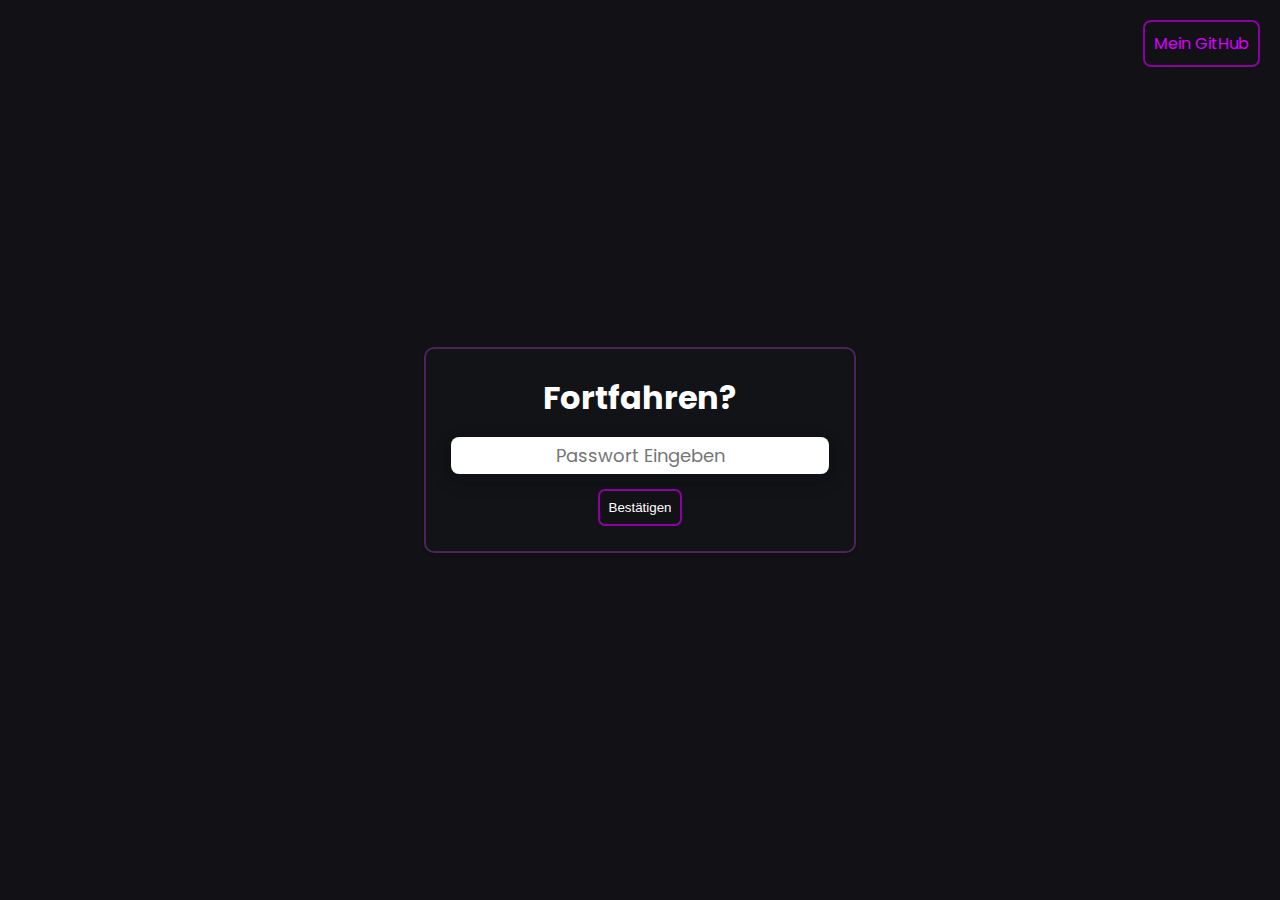
<file: index.html>
<!doctype html>
<html>
<head>
<meta charset="utf-8">
<link rel="stylesheet" href="css/main.css">
<style>
            a:link, a:visited {
                color: rgb(221, 0, 255);
            }

            a:hover, a:active {
                color: rgb(158, 91, 185);
            }

            /* Footer */
            footer {
                display: flex;
                flex-direction: row;
                align-items: center;
                justify-content: center;
                width: 100%;
                margin-bottom: 10px;
                bottom:0px;
                position:fixed;
            }

            footer a {
                margin-left: 5px;
                color: #6246ea;
            }
            </style>
</head>
<body onload="brython(1)">
<a href="https://github.com/nikola-petrovxc" style="text-decoration: none;" id="button1" class="button1" type="button">
Mein GitHub
<i class="fa-brands fa-discord"></i>
</a>

<div class="box">
<h1><span class="nametit"></span>Fortfahren?</h1>
<script type="text/javascript">
    function onSubmit() {
         if (document.getElementById('password').value == 'infofichte') {window.location.href = 'html/ueber.html'; }else{ alert('Enter the correct Password!');}
    }
</script>
                 <input type="password" name="password" maxlength="10"      class="span7" id="password" placeholder="Passwort Eingeben" required/>
<button id="button69" class="button" type="button" onclick="onSubmit()">Bestätigen</button>
</div>

</body>
</html>
</file>
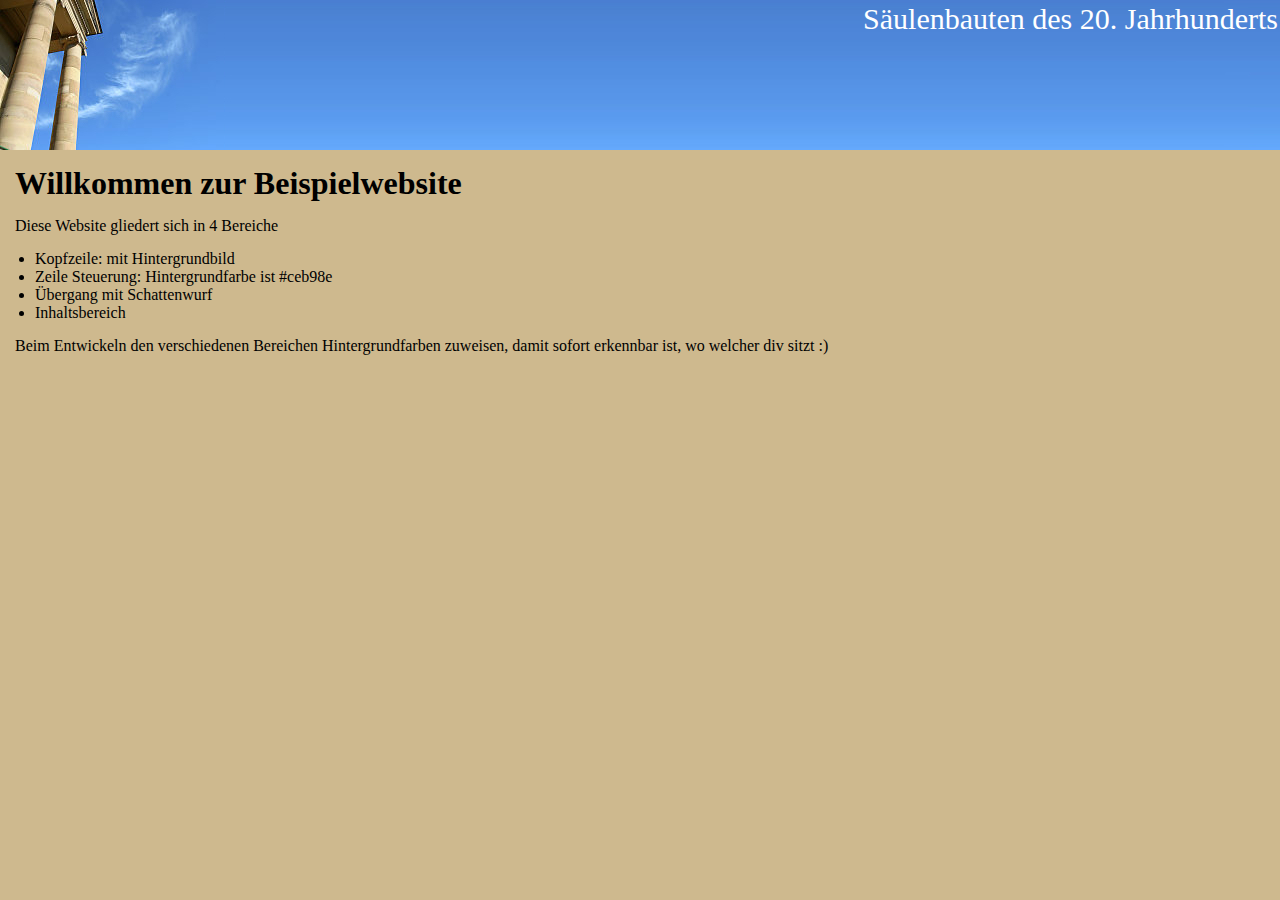
<file: html/saulen.html>
<!DOCTYPE html><html lang="de"><head>
  <meta charset="UTF-8">
  <title>Saulenbauten</title>
  <link rel="stylesheet" href="../css/saulen.css">
</head>
  <body>
	
    <div id="head" class="head">
			<p> Säulenbauten des 20. Jahrhunderts</p>
	</div>
	
	<div id="random" class="random">
			<h1> Willkommen zur Beispielwebsite </h1>
			<p> Diese Website gliedert sich in 4 Bereiche </p>
			<ul>
				<li>Kopfzeile: mit Hintergrundbild</li>
				<li>Zeile Steuerung: Hintergrundfarbe ist #ceb98e</li>
				<li>Übergang mit Schattenwurf</li>
				<li>Inhaltsbereich</li>
			</ul>
			
			<p> Beim Entwickeln den verschiedenen Bereichen Hintergrundfarben zuweisen, damit sofort erkennbar ist, wo welcher div sitzt :)
			</p>
	</div>

</body>

</html>
</file>
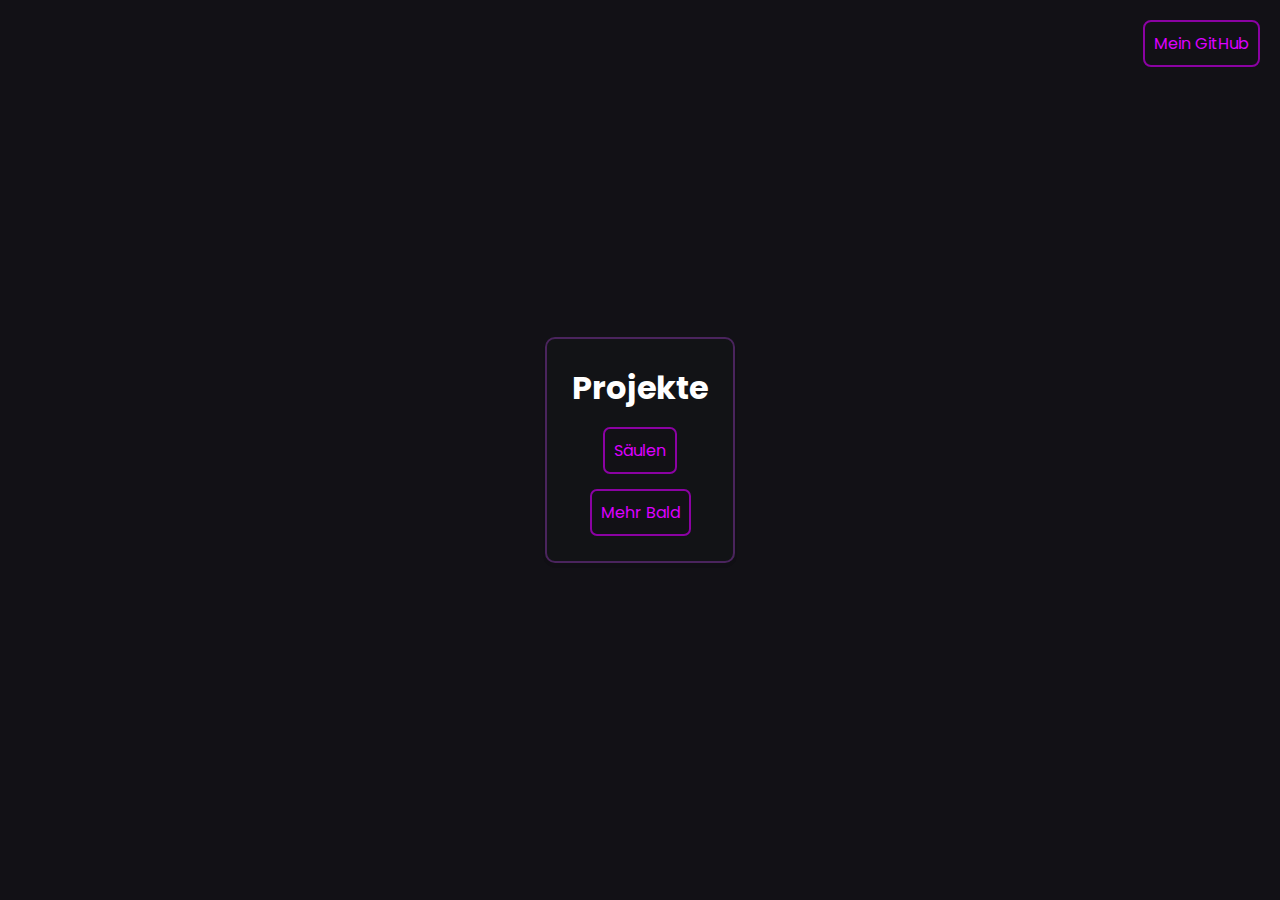
<file: html/ueber.html>
<!doctype html>
<html>
<head>
<meta charset="utf-8">
<link rel="stylesheet" href="../css/main.css">
<style>
            a:link, a:visited {
                color: rgb(221, 0, 255);
            }

            a:hover, a:active {
                color: rgb(158, 91, 185);
            }

            /* Footer */
            footer {
                display: flex;
                flex-direction: row;
                align-items: center;
                justify-content: center;
                width: 100%;
                margin-bottom: 10px;
                bottom:0px;
                position:fixed;
            }

            footer a {
                margin-left: 5px;
                color: #6246ea;
            }
            </style>
</head>
<body onload="brython(1)">
<a href="https://github.com/nikola-petrovxc" style="text-decoration: none;" id="button1" class="button1" type="button">
Mein GitHub
<i class="fa-brands fa-discord"></i>
</a>

<div class="box">
<h1>Projekte</h1>
<a href="../html/saulen.html" style="text-decoration: none;" id="button69" class="button" type="button">
Säulen
</a>
<a href="../html/saulen.html" style="text-decoration: none;" id="button69" class="button" type="button">
Mehr Bald
</a>
</div>

</body>
</html>
</file>
<file: css/main.css>
@import url("https://fonts.googleapis.com/css2?family=Poppins:wght@300;400;500;600;700;800;900&display=swap");

:root {
    --font-family-sans-serif: -apple-system, BlinkMacSystemFont, "Segoe UI", Roboto, "Helvetica Neue", Arial, "Noto Sans", sans-serif, "Apple Color Emoji", "Segoe UI Emoji", "Segoe UI Symbol", "Noto Color Emoji";
    --font-family-monospace: SFMono-Regular, Menlo, Monaco, Consolas, "Liberation Mono", "Courier New", monospace;
    --font-main: "Poppins", sans-serif;

    --background: #121116;
    --block: #1c1c23;
    --secondry-block: #6f42c1;
    --button-colour: #1b1b23;
    --border: 1px solid #1b1a1e;
    --main-text: #fff;
    --secondry-text: #e7e7e7;

    --border-radius-regular: 8px;

    --max-width: 1200px;

    --shadow: 0 4px 8px 0 rgb(25 22 46 / 22%), 0 6px 20px 0 rgb(0 0 0 / 19%);
}

html {
    scroll-behavior: smooth;
    scroll-padding-top: 150px;
}

body {
    background: var(--background);
    font-family: var(--font-main);
    color: var(--main-text);
}

*, *::before, *::after {
    box-sizing: border-box;
    margin: 0;
    padding: 0;
}


.nametit {
    text-shadow: 3px 0 #ff21cb, -3px 0 #21fff7;
    letter-spacing: 2px;
}

.button1 {
    position:absolute;
    top:20px;
    right: 20px;
    transition-duration: 0.4s;
    padding: 9px 9px;
    border-radius: 8px;
    background-color: #121116;
    color: rgb(255, 255, 255);
    Align-self: flex-end;
    border: 2px solid #8b02a3;
}

.button1:hover {
    Align-self: flex-end;
    background-color: #231b45;
    color: #ffffff;
    border: 2px solid #d900ff
}

@keyframes wiggle {
    0% {transform: rotate(10deg);}
     /* more logic */ 
  }

.button {
    transition-duration: 0.4s;
    padding: 9px 9px;
    border-radius: 7px;
    background-color: #121116;
    color: rgb(255, 255, 255);
    border: 2px solid #8b02a3;
}

.button:hover {
    background-color: #231b45;
    color: #ffffff;
    border: 2px solid #d900ff
}

.box {
    background-color: #121316;
    border: none !important;
    border-radius: 10px !important;
    box-shadow: 0 3px 3px 0 rgba(0, 0, 0, 0.05), 0 3px 3px 0 rgba(0, 0, 0, 0.05); 
    position: absolute;
    left: 50%;
    top: 50%;
    transform: translate(-50%, -50%);
    border: 2px solid #c34af451 !important;
    display: flex;
    flex-direction: column;
    justify-content: center;
    align-items: center;
    padding: 25px;
    gap: 15px;
}

.box:hover {
    border: 2px solid #b700ff51 !important;
}

.inputbox {
    display: flex;
    justify-content: flex-end;
    gap: 15px;
    align-items: center;
}

label {
    display:block;
}

input {
    width: 100%;
    border: 2px solid rgb(174, 0, 255);
    border-radius: 4px;
    text-align: center;
    /* background: var(--secondry-block); */
    border-radius: var(--border-radius-regular);
    padding: 5px 15px;
    /* color: var(--main-text); */
    font-family: var(--font-main);
    border: none;
    outline: none;
    font-size: 18px;
    box-shadow: var(--shadow);
}
</file>
<file: css/saulen.css>
body {
  height:100%;
  width:100%;
  background-color: #ceb98e;
}

*{
  margin: 0;
  padding: 0;
}

#head {
background: url("../images/image.jpg");
background-size: cover;
height: 150px;
background-color: #ceb98e;
font-size: 30px;
color: white;
}

#head p {
	color:white;
	text-align:right;
  text-align: end;
	font-size:em;
  padding:2px 2px 0 0;
}

#random {
	padding: 15px;
} 

#random h1{
	padding-bottom:15px;
}

#random p{
	padding-bottom:15px;
}

#random ul {
	padding-bottom:15px;
  padding-left: 20px;
}
</file>
